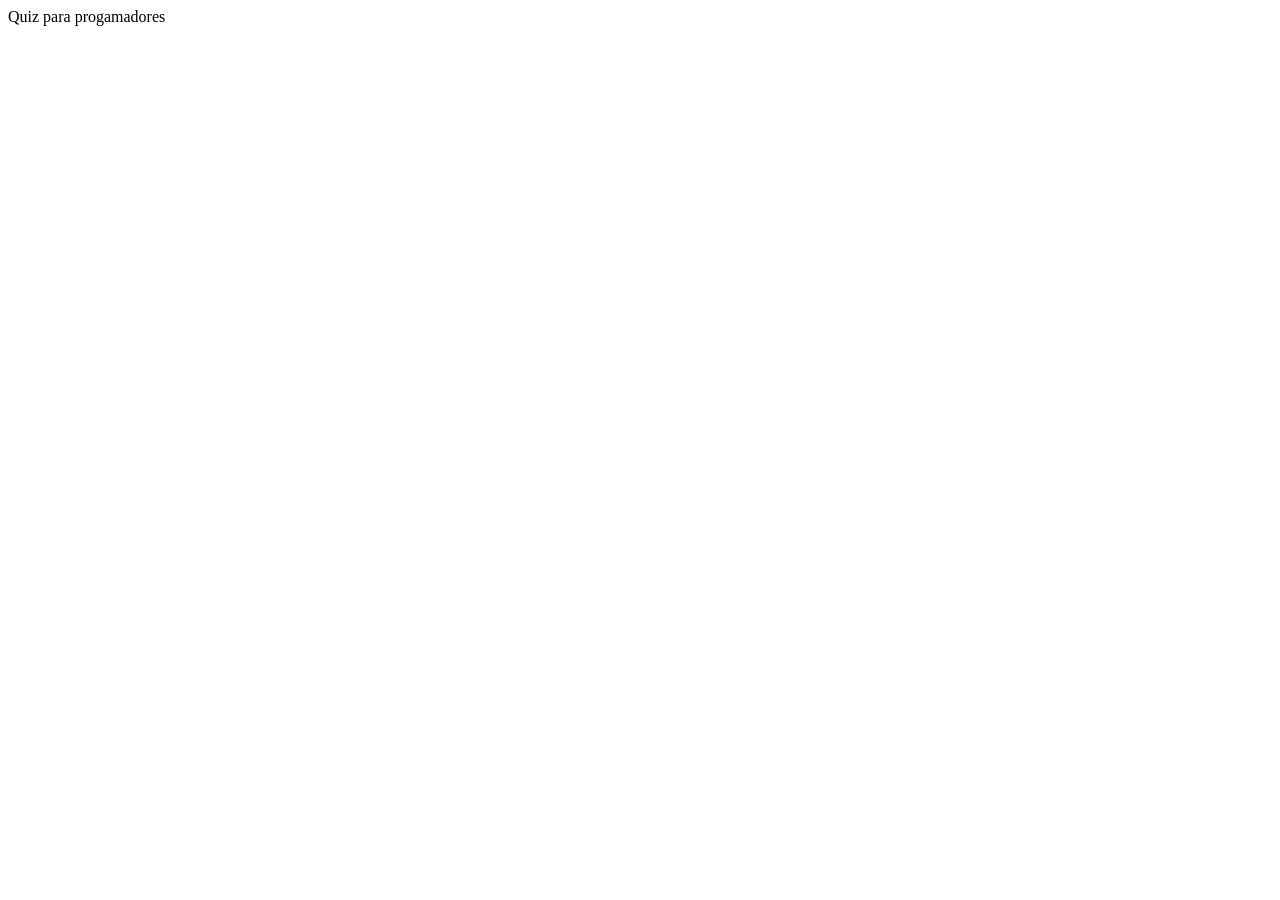
<file: alunos/andrey/index.html>
<!DOCTYPE html>
<html lang="en">
<head>
    <meta charset="UTF-8">
    <meta name="viewport" content="width=device-width, initial-scale=1.0">
    <titlel></titlel></title>



</head>

<titlel>Quiz para progamadores</titlel>  


<body>

</body>








</html>
</file>
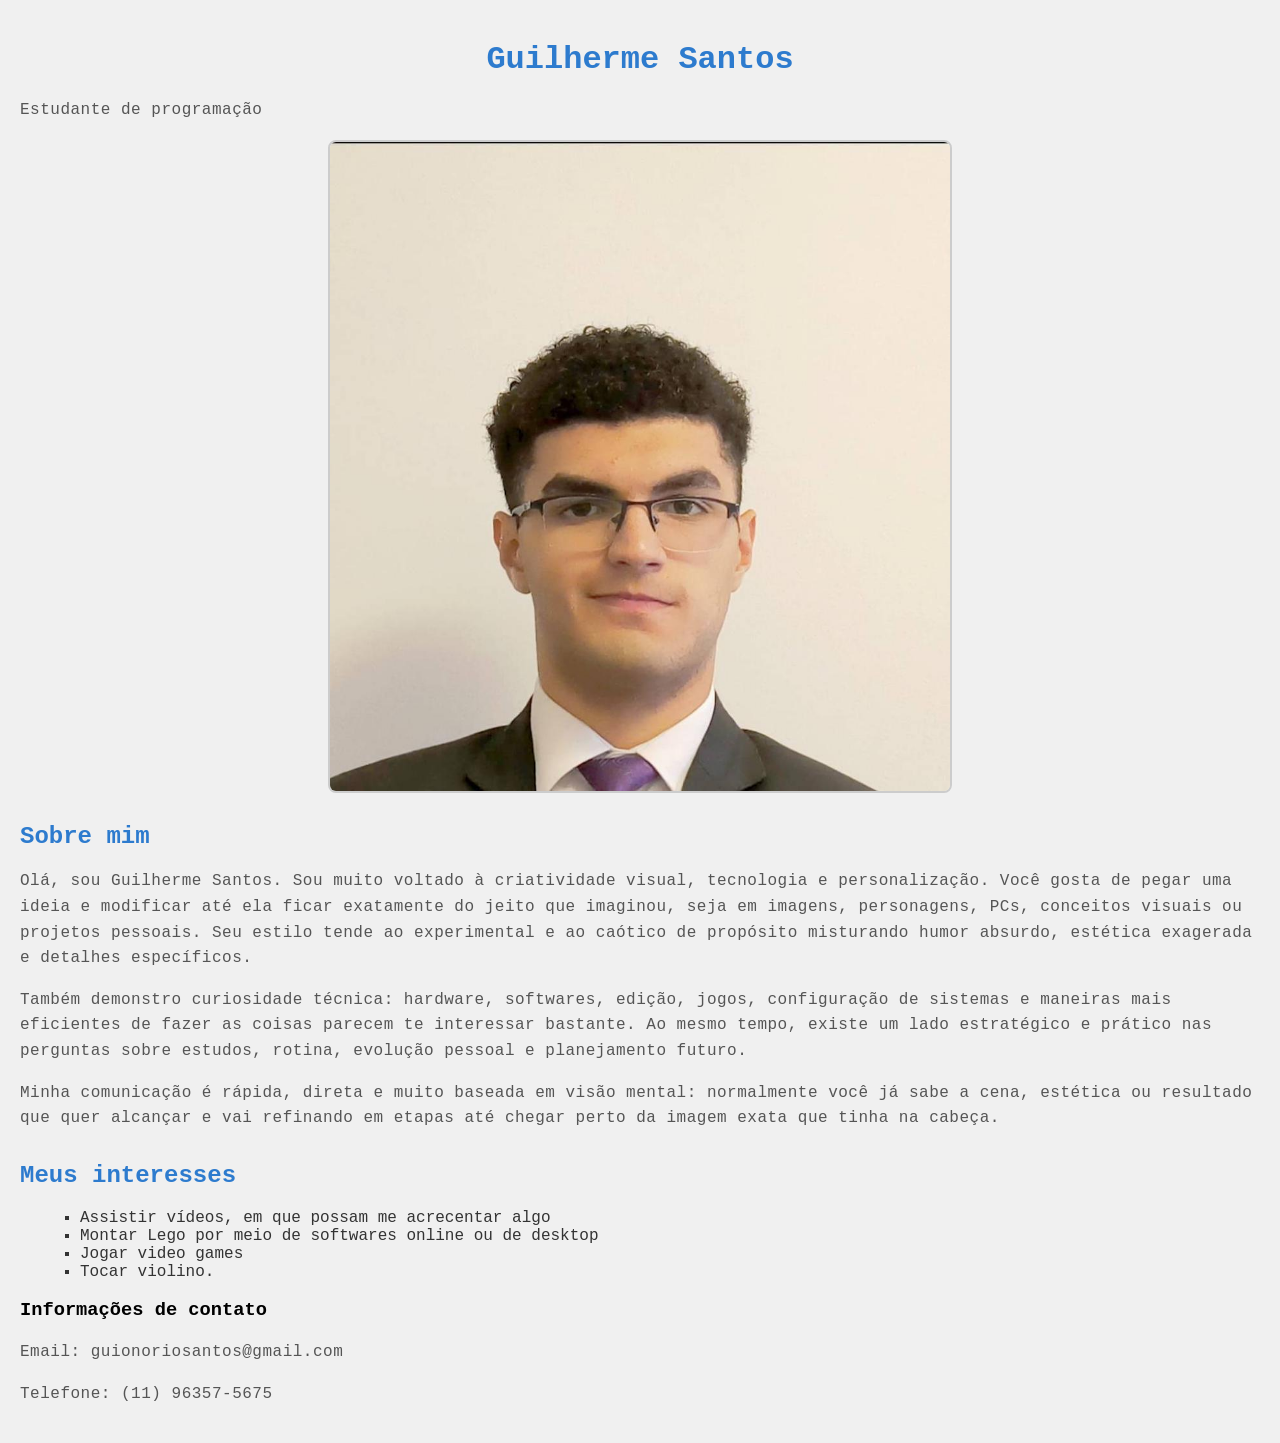
<file: alunos/guilhermesantos/index.html>
<!DOCTYPE html>
<html lang="pt-br">
<head>
    <meta charset="UTF-8">
    <meta name="viewport" content="width=device-width, initial-scale=1.0">
    <title>Documento</title>
    <link rel="stylesheet" href="estiloindex.css">
    <meta charset="UTF-8">
    <meta name="viewport" content="width=device-width, initial-scale=1.0">
    <title>Documento</title>
</head>
<body>
    <h1>Guilherme Santos</h1>
    <p>Estudante de programação</p>
    <img src="[data-uri]" width="50%  " alt="Foto de Guilherme Santos">
    <h2>Sobre mim</h2>
    <p>Olá, sou Guilherme Santos. Sou muito voltado à criatividade visual, tecnologia e personalização. Você gosta de pegar uma ideia e modificar até ela ficar exatamente do jeito que imaginou, seja em imagens, personagens, PCs, conceitos visuais ou projetos pessoais. Seu estilo tende ao experimental e ao caótico de propósito misturando humor absurdo, estética exagerada e detalhes específicos.</p>

    <p>Também demonstro curiosidade técnica: hardware, softwares, edição, jogos, configuração de sistemas e maneiras mais eficientes de fazer as coisas parecem te interessar bastante. Ao mesmo tempo, existe um lado estratégico e prático nas perguntas sobre estudos, rotina, evolução pessoal e planejamento futuro.</p>

    <p>Minha comunicação é rápida, direta e muito baseada em visão mental: normalmente você já sabe a cena, estética ou resultado que quer alcançar e vai refinando em etapas até chegar perto da imagem exata que tinha na cabeça.</p>          
    <h2>Meus interesses</h2>
    <ul>
        <li>Assistir vídeos, em que possam me acrecentar algo</li>
        <li>Montar Lego por meio de softwares online ou de desktop</li>
        <li>Jogar video games</li>
        <li>Tocar violino.</li>
    </ul>
    <h3>Informações de contato</h3>
    <p>Email: guionoriosantos@gmail.com </p>
    <p>Telefone: (11) 96357-5675</p>
    <footer>
        <p>© 2026 Guilherme Santos. Todos os direitos reservados.</p>
    </footer>
</body>
</html>
</file>
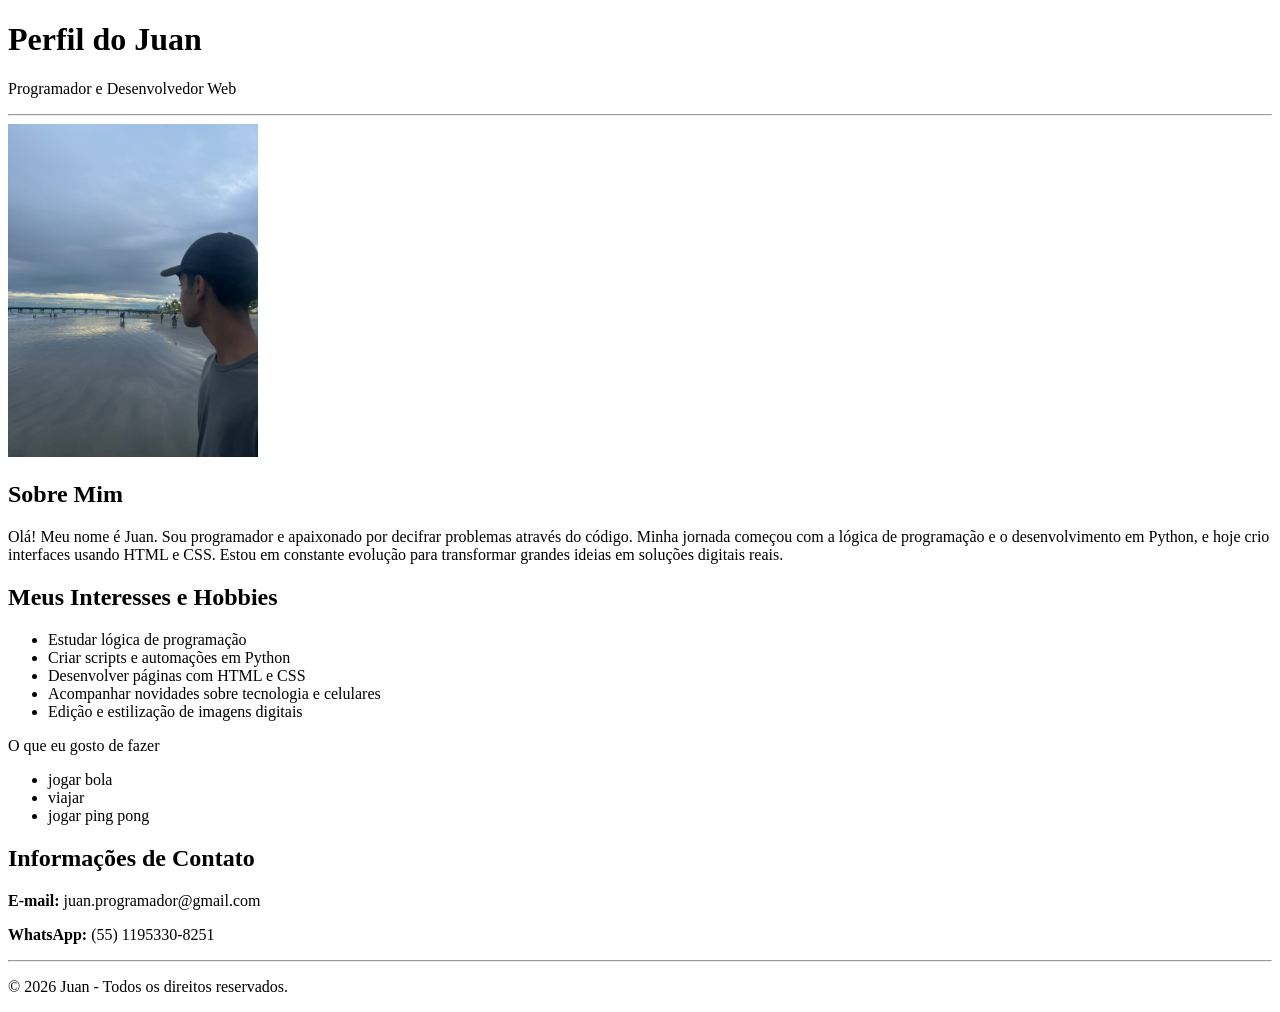
<file: alunos/juan/index.html>
<!DOCTYPE html>
<html lang="pt-BR">

<head>
    <meta charset="UTF-8">
    <title>Meu Perfil Básico</title>
</head>

<body>

    <!-- 1. CABEÇALHO -->
    <header>
        <h1>Perfil do Juan</h1>
        <p>Programador e Desenvolvedor Web</p>
        <hr> <!-- Linha divisória -->
    </header>

    <img src="juan.jpg" alt="minha foto" width="250px" />
    <!-- 3. DESCRIÇÃO SOBRE SI MESMO -->
    <section>
        <h2>Sobre Mim</h2>
        <p>Olá! Meu nome é Juan. Sou programador e apaixonado por decifrar problemas através do código. Minha jornada
            começou com a lógica de programação e o desenvolvimento em Python, e hoje crio interfaces usando HTML e CSS.
            Estou em constante evolução para transformar grandes ideias em soluções digitais reais.</p>
    </section>

    <!-- 4. LISTA DE INTERESSES OU HOBBIES -->
    <section>
        <h2>Meus Interesses e Hobbies</h2>
        <ul>
            <li>Estudar lógica de programação</li>
            <li>Criar scripts e automações em Python</li>
            <li>Desenvolver páginas com HTML e CSS</li>
            <li>Acompanhar novidades sobre tecnologia e celulares</li>
            <li>Edição e estilização de imagens digitais</li>
        </ul>
    </section>
    <p>O que eu gosto de fazer</p>
    <ul>
        <li>jogar bola</li>
        <li>viajar</li>
        <li>jogar ping pong</li>
    </ul>

    <!-- 5. INFORMAÇÕES DE CONTATO -->
    <section>
        <h2>Informações de Contato</h2>
        <p><strong>E-mail:</strong> juan.programador@gmail.com</p>
        <p><strong>WhatsApp:</strong> (55) 1195330-8251</p>
    </section>

    <hr> <!-- Linha divisória antes do rodapé -->

    <!-- 6. RODAPÉ -->
    <footer>
        <p>&copy; 2026 Juan - Todos os direitos reservados.</p>
    </footer>

</body>

</html>
</file>
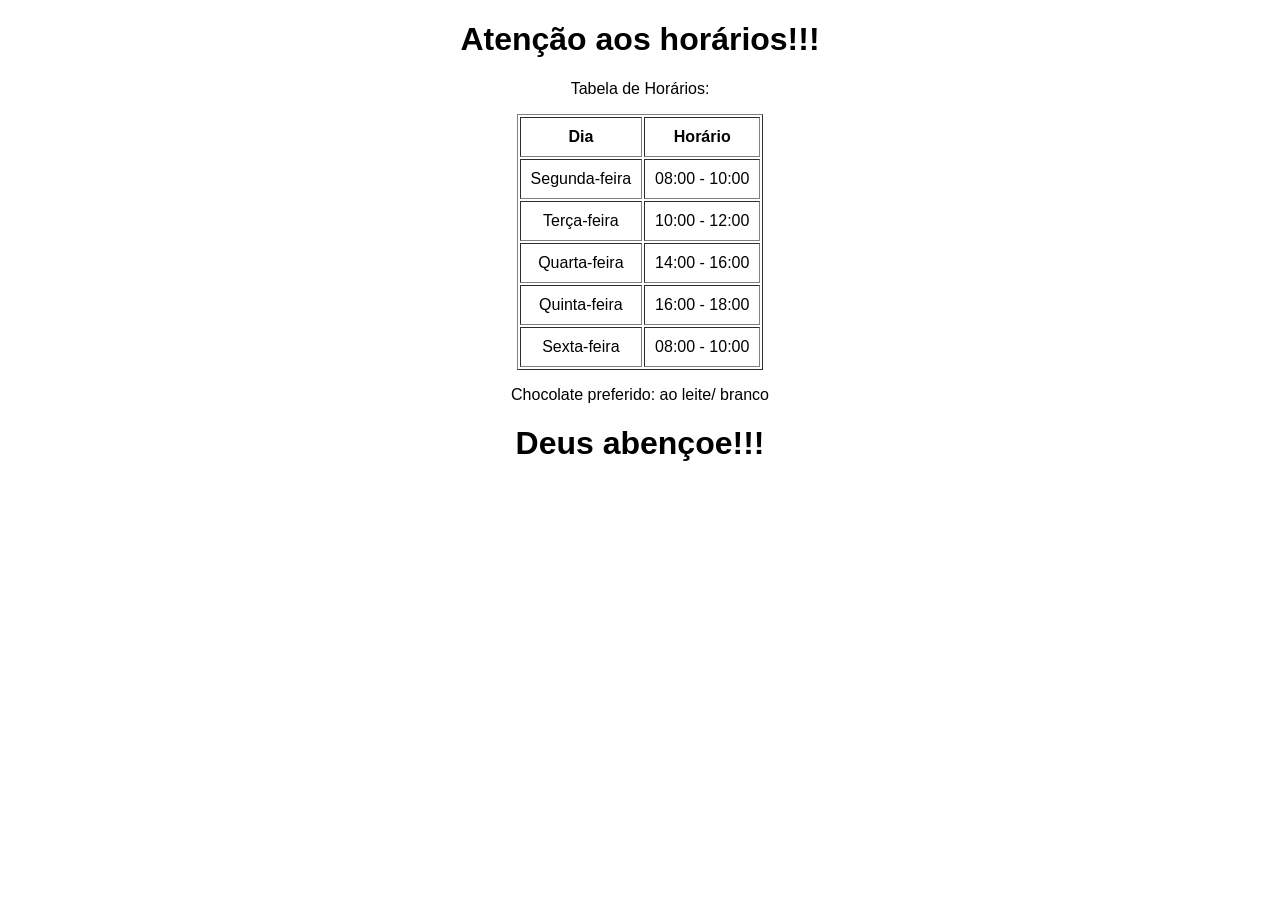
<file: alunos/pedro/index.html>
<!DOCTYPE html>
<html>

<head>
    <title>Tabela de Horários</title>

    <style>

        body{
            font-family: Arial;
            text-align: center;
        }

        table{
            margin: auto;
        }

        th, td{
            padding: 10px;
        }

    </style>

</head>

<body>

    <h1>Atenção aos horários!!!</h1>

    <p>Tabela de Horários:</p>

    <table border="1">

        <tr>
            <th>Dia</th>
            <th>Horário</th>
        </tr>

        <tr>
            <td>Segunda-feira</td>
            <td>08:00 - 10:00</td>
        </tr>

        <tr>
            <td>Terça-feira</td>
            <td>10:00 - 12:00</td>
        </tr>

        <tr>
            <td>Quarta-feira</td>
            <td>14:00 - 16:00</td>
        </tr>

        <tr>
            <td>Quinta-feira</td>
            <td>16:00 - 18:00</td>
        </tr>

        <tr>
            <td>Sexta-feira</td>
            <td>08:00 - 10:00</td>
        </tr>

    </table>

    <p>Chocolate preferido: ao leite/ branco</p>


    <h1>Deus abençoe!!!</h1>

</body>

</html>
</file>
<file: alunos/guilhermesantos/estiloindex.css>
body {
    font-family: 'Courier New', Courier, monospace;
    margin: 0;
    padding: 20px;
    background-color: #f0f0f0;
} 
p :hover {
    color: #1a5a9c;
    transition: color 0.3s ease;
    cursor: pointer;
}

h1 {
    color: #2d7bce;
    text-align: center;
    margin-bottom: 20px;
}
img {
    display: block;
    margin: 0 auto 20px;
    border: 2px solid #ccc;
    border-radius: 8px;
}
img:hover {
    box-shadow: 3px 2px 5px rgba(0, 0, 0, 0.44);
    filter: none;
}

h2 {
    color: #2d7bce;
    margin-top: 30px;
}

h2:hover {
    color: #1a5a9c;
    transition: color 0.3s ease;
    cursor: pointer;
}

ul {
    list-style-type: square;
    margin-left: 20px;
    color: #333;
}
a {
    text-decoration: none;
    color: #2d7bce;
    padding: 3px 5px;
}
a:hover {
    text-decoration: underline;
    padding: 3px 5px;
    background-color: #d0d0d0;
    transition: background-color 0.3s ease;
    border-radius: 4px;
}
p {
    color: #555;
    line-height: 1.6;
    letter-spacing: 0.5px;
    letter-shadow: 9px 6px 5px rgba(0, 0, 0, 0.4);
}
footer :hover p {
    display: block;
}
footer p {
    display: none;
    text-align: center;
    color: #777;
    font-size: 12px;
    margin-top: 20px;
}
p :hover {
    color: #1a5a9c;
    transition: color 0.3s ease;
    cursor: pointer;
}
</file>
